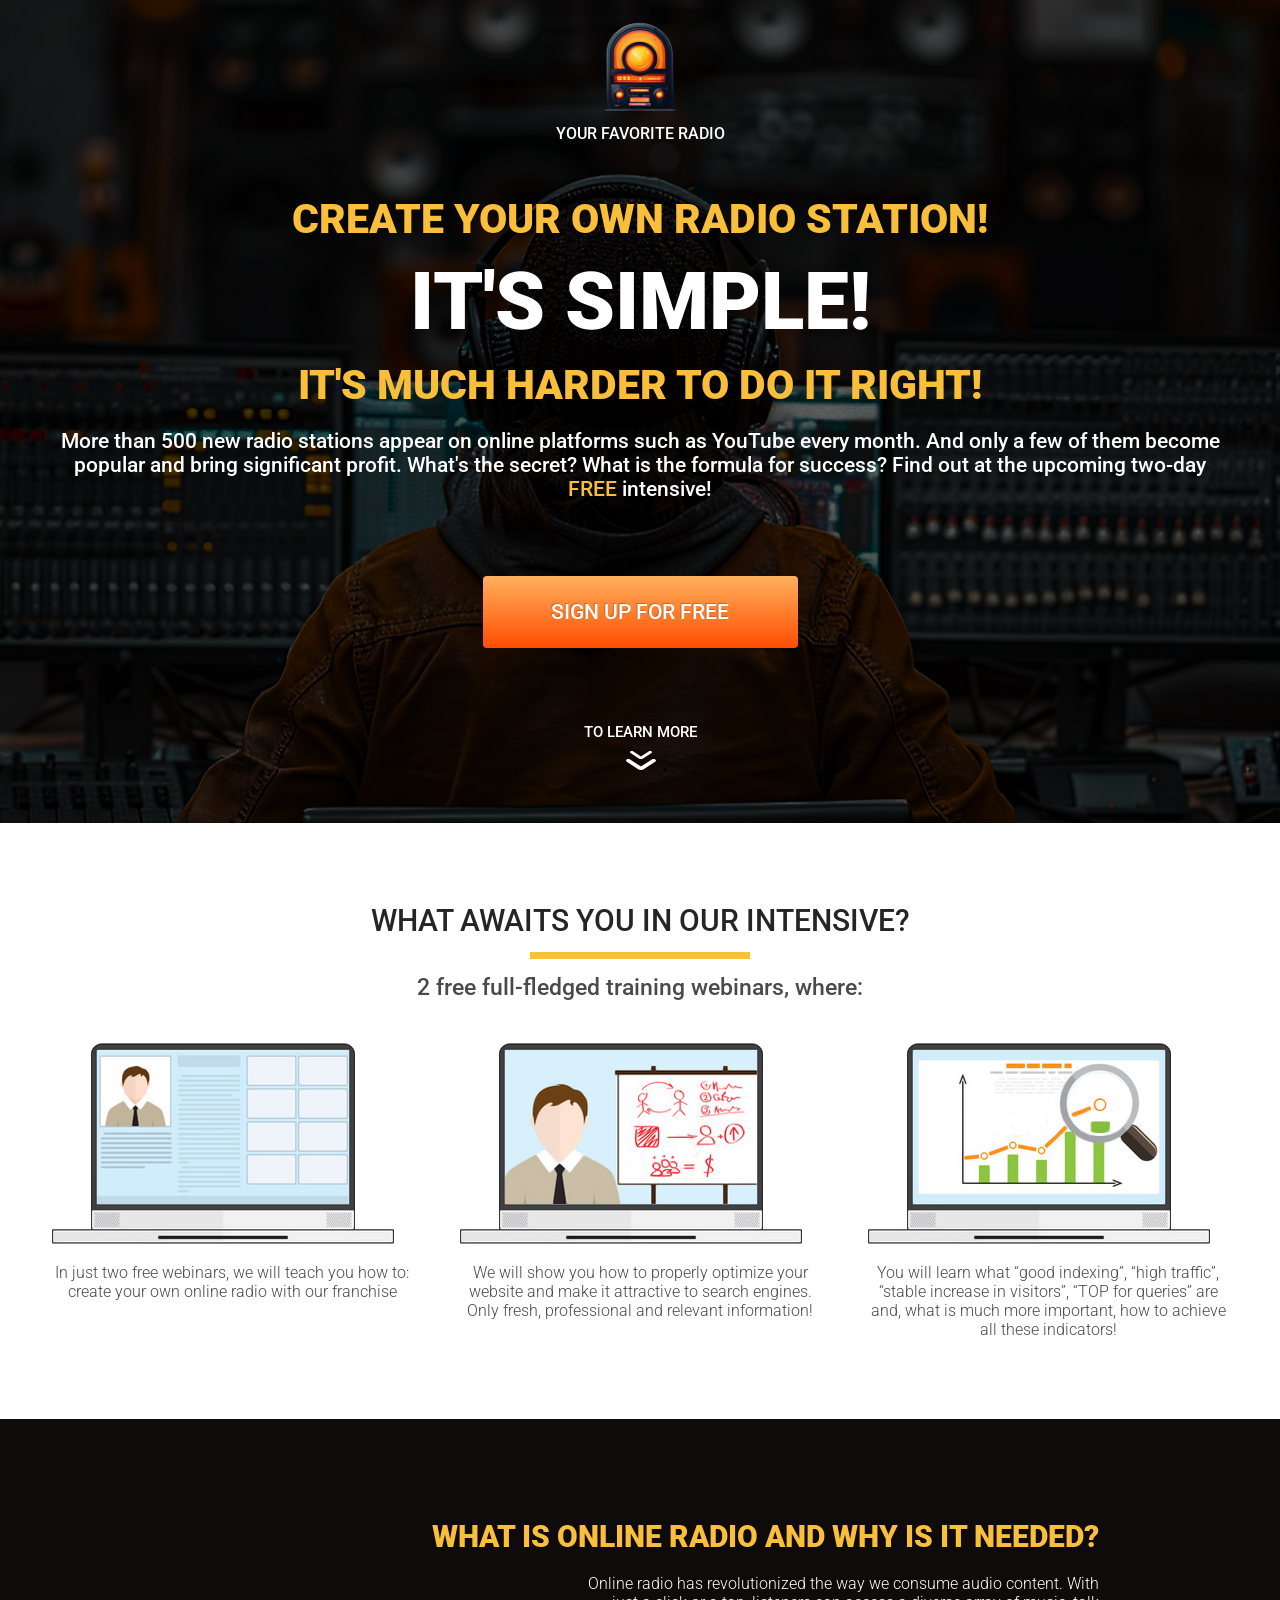
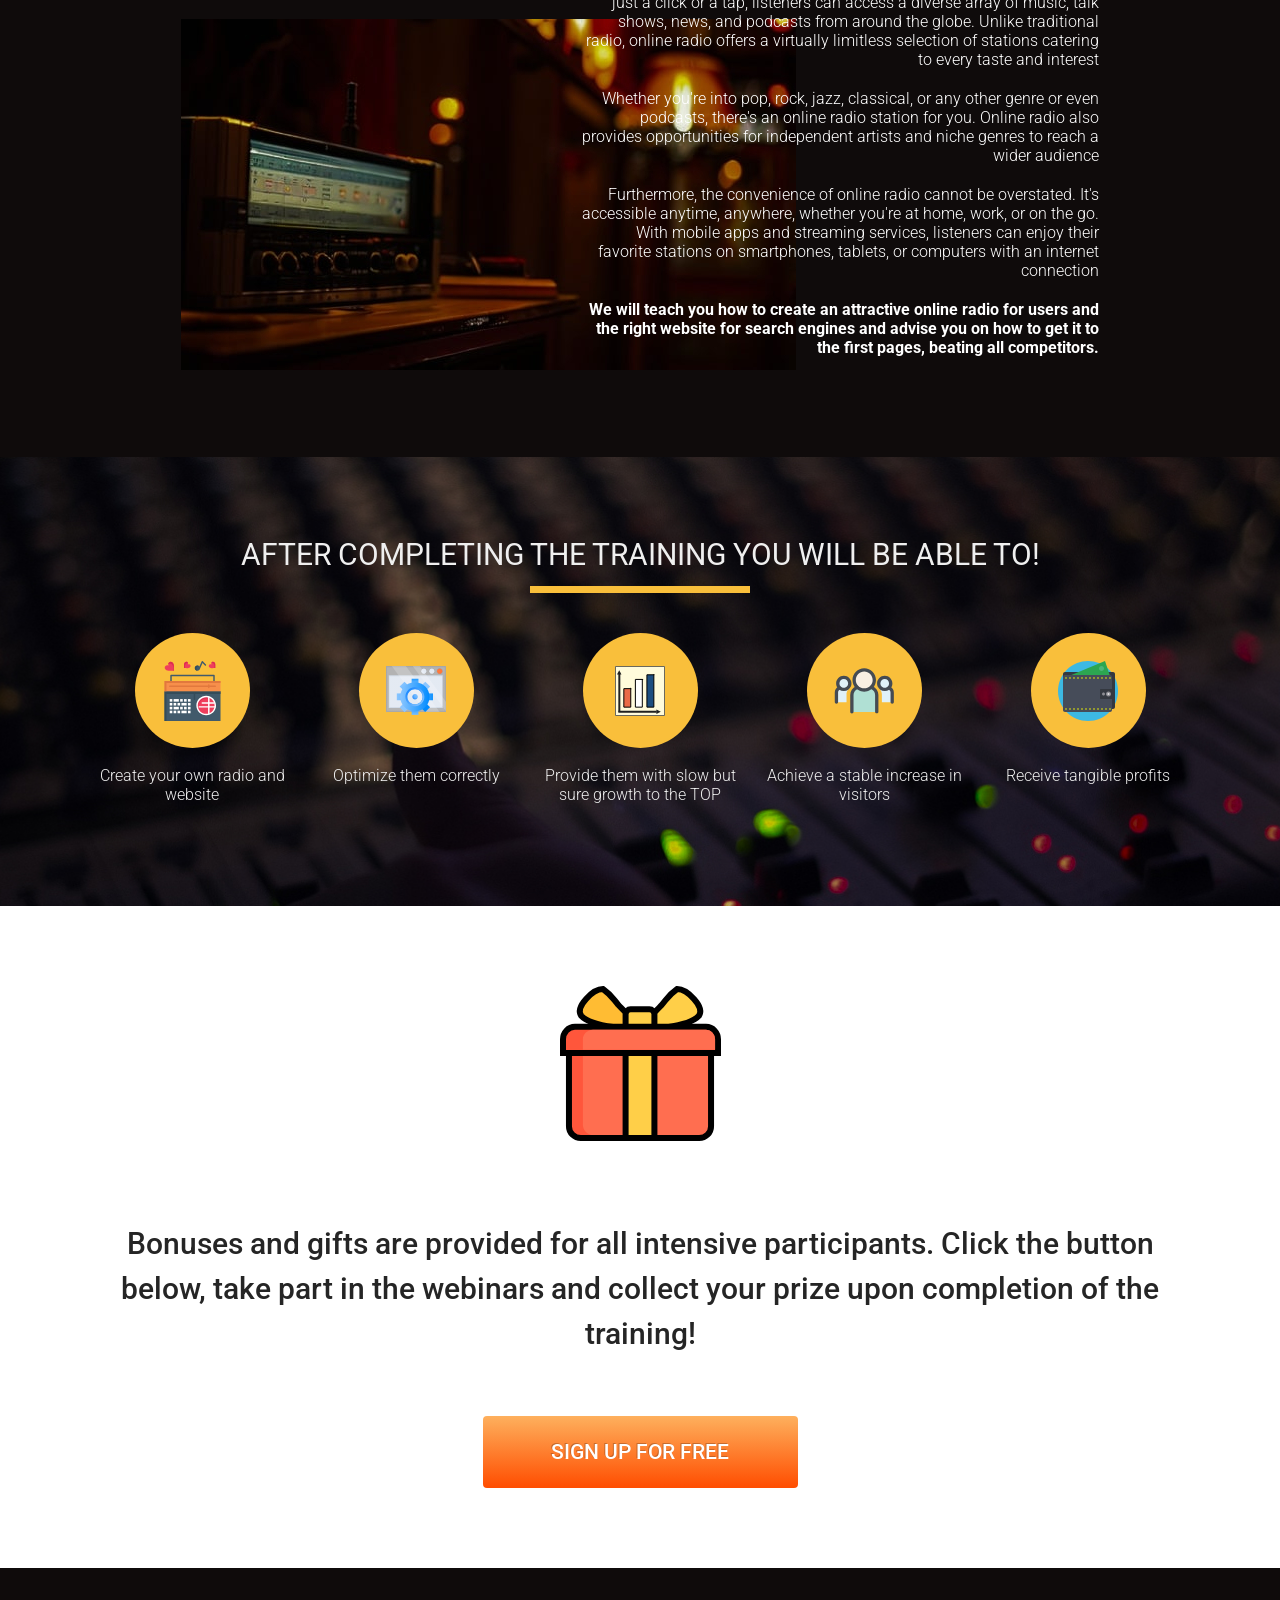
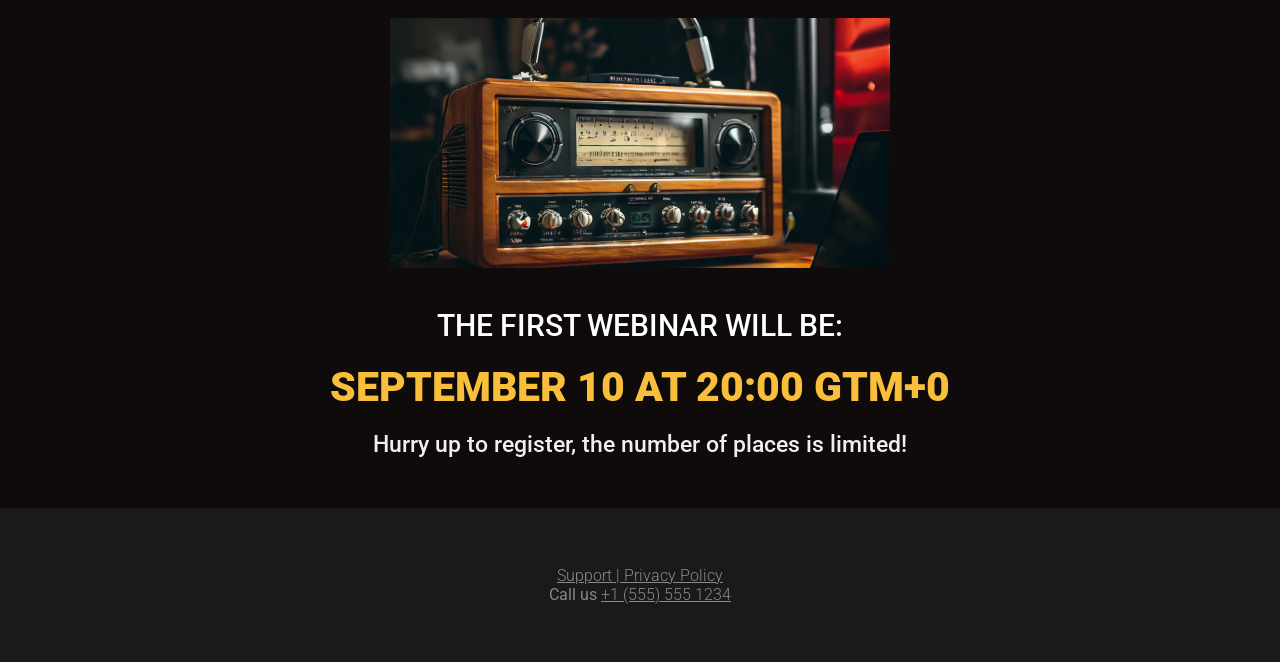
<file: index.html>
<!DOCTYPE html>
<html lang="en">
<head>
    <meta charset="UTF-8">
    <meta name="viewport" content="width=device-width, initial-scale=1.0">
    <link rel="preconnect" href="https://fonts.googleapis.com">
    <link rel="preconnect" href="https://fonts.gstatic.com" crossorigin>
    <link href="https://fonts.googleapis.com/css2?family=Roboto:ital,wght@0,100..900;1,100..900&display=swap" rel="stylesheet">
    <link rel="stylesheet" href="css/style.css">
    <title>Document</title>
</head>
<body>
    <main>
        <section class="all">
            <div class="container">
                <div class="logo">
                    <img src="icons/Logo.svg">
                    <div class="logo__text">Your favorite radio</div>
                </div>
                <div class="about">
                    <h3 class="title upper">Create your own radio station!</h3>
                    <h1>It's simple!</h1>
                    <h3 class="title lower">It's much harder to do it right!</h3>
                    <p>More than 500 new radio stations appear on online platforms such as YouTube every month. And only a few of them become popular and bring significant profit. What's the secret? What is the formula for success? Find out at the upcoming two-day <span>FREE</span> intensive!</p>
                </div>
                <button class="btn-orange">Sign up for free</button>
                <div class="more">To learn more</div>
                <img src="icons/Down_icon.svg"/ class="down">
            </div>
        </section>
        <section class="intensive">
            <div class="container">
                <h2 class="awaits">What awaits you in our intensive?</h2>
                <hr class="solid">
                <h3 class="training">2 free full-fledged training webinars, where:</h3>
                <div class="intensive__wrapper">
                    <div class="intensive__item">
                        <img src="img/intensive1.png" />
                        <p class="intensive__item__text">In just two free webinars, we will teach you how to: create your own online radio with our franchise</p>
                    </div>
                    <div class="intensive__item">
                        <img src="img/intensive2.png" />
                        <p class="intensive__item__text">We will show you how to properly optimize your website and make it attractive to search engines. Only fresh, professional and relevant information!</p>
                    </div>
                    <div class="intensive__item">
                        <img src="img/intensive3.png" />
                        <p class="intensive__item__text">You will learn what “good indexing”, “high traffic”, “stable increase in visitors”, “TOP for queries” are and, what is much more important, how to achieve all these indicators!</p>
                    </div>
                </div>
            </div>
        </section>
        <section class="needed">
            <div class="container">
                <h3 class="needed__title">What is online radio and why is it needed?</h3>
                <p class="needed__text">Online radio has revolutionized the way we consume audio content. With just a click or a tap, listeners can access a diverse array of music, talk shows, news, and podcasts from around the globe. Unlike traditional radio, online radio offers a virtually limitless selection of stations catering to every taste and interest
                </p>
                <p class="needed__text">Whether you're into pop, rock, jazz, classical, or any other genre or even podcasts, there's an online radio station for you. Online radio also provides opportunities for independent artists and niche genres to reach a wider audience
                </p>
                <p class="needed__text">Furthermore, the convenience of online radio cannot be overstated. It's accessible anytime, anywhere, whether you're at home, work, or on the go. With mobile apps and streaming services, listeners can enjoy their favorite stations on smartphones, tablets, or computers with an internet connection
                </p>
                <p class="needed__text bolder">We will teach you how to create an attractive online radio for users and the right website for search engines and advise you on how to get it to the first pages, beating all competitors.
                </p>
                <img src="img/Online radio.jpg" class="radio"/>
            </div>    
        </section>
        <section class="ableto">
            <div class="container">
                <h3 class="ableto__title">After completing the training you will be able to!</h3>
                <hr class="solid">
                <div class="ableto__container__flex">
                    <div class="ableto__container__flex__item">
                        <div class="ableto__circle">
                            <img src="icons/radio.svg" class="ableto__img"/>
                        </div>
                        <p>Create your own radio and website</p>
                    </div>
                    <div class="ableto__container__flex__item">
                        <div class="ableto__circle">
                            <img src="icons/Group (1).svg" class="ableto__img"/>
                        </div>
                        <p>Optimize them correctly</p>
                    </div>
                    <div class="ableto__container__flex__item">
                        <div class="ableto__circle">
                            <img src="icons/chart.svg" class="ableto__img"/>
                        </div>
                        <p>Provide them with slow but sure growth to the TOP</p>
                    </div>
                    <div class="ableto__container__flex__item">
                        <div class="ableto__circle">
                            <img src="icons/people.svg" class="ableto__img"/>
                        </div>
                        <p>Achieve a stable increase in visitors</p>
                    </div>
                    <div class="ableto__container__flex__item">
                        <div class="ableto__circle">
                            <img src="icons/wallet.svg" class="ableto__img"/>
                        </div>
                        <p>Receive tangible profits</p>
                    </div>
                </div>
            </div>
        </section>
        <section class="present">
            <div class="container">
                <div class="present__logo">
                    <img src="icons/present.svg"/>
                </div>   
                <div class="present__bonuses">
                    <h3>Bonuses and gifts are provided for all intensive participants. Click the button below,
                        take part in the webinars and collect your prize upon completion of the training!
                    </h3>
                </div>     
                <button class="btn-orange">Sign up for free</button>
            </div>
        </section>
        <section class="webinar">
            <div class="container">
                <div class="webinar__logo">
                    <img src="img/online.jpg"/>
                </div>
                <h4 class="webinar__subtitle">The first webinar will BE:</h4>
                <h3 class="title data">September 10 at 20:00 GTM+0</h3>
                <p class="webinar__text">Hurry up to register, the number of places is limited!</p>
            </div>
        </section>
    </main>
    <footer class="footer">
        <div class="container">
            <div class="footer__support">
                <a href="#">Support</a>
                |
                <a href="#">Privacy Policy</a>
            </div>
            <div class="footer__number">
                Call us <a href="tel:+15555551234">+1 (555) 555 1234</a>
            </div>    
        </div>
    </footer>
</body>
</html>
</file>
<file: css/style.css>
* {
    margin: 0;
    padding: 0;
    box-sizing: border-box;
}

html, button {
    font-family: "Roboto", sans-serif;
}

.container {
    max-width: 1920px;
    margin: 0 auto;
    position: relative;
    padding: 0 4%;
}

.logo img {
    display: block;
    margin: 0 auto;
}

.logo .logo__text {
    font-style: normal;
    font-weight: 500;
    font-size: 16px;
    text-align: center;
    text-transform: uppercase;
    color: #FFFFFF;
    margin-top: 13px;
}

.all {
    background: url("../img/Main_bg.jpg") center center / cover no-repeat;
    padding: 22px 0 53px 0;
}

h1 {
    font-style: normal;
    font-weight: 900;
    font-size: 80px;
    text-align: center;
    text-transform: uppercase;
    color: #FFFFFF;
    margin-top: 12px;
}

.title {
    font-style: normal;
    font-weight: 900;
    font-size: 41px;
    text-align: center;
    text-transform: uppercase;
    color: #F9BF3B;
}

.upper {
    margin-top: 52px;
}

.lower {
    margin-top: 12px;
}

.about p {
    font-style: normal;
    font-weight: 500;
    font-size: 21px;
    text-align: center;
    color: #FFFFFF;
    margin-top: 20px;
}

.about p span {
    color: #F9BF3B;
}

button.btn-orange  {
    display: block;
    margin: 0 auto;
    margin-top: 75px;
    width: 315px;
    height: 72px;
    background: linear-gradient(0deg, #FF4D00 0%, #FEB05D 100%);
    border-radius: 4px;
    font-style: normal;
    font-weight: 500;
    font-size: 21px;
    text-align: center;
    text-transform: uppercase;
    color: #FFFFFF;
    text-shadow: -1px -1px 0px rgba(0, 0, 0, 0.22);
    border: none;
    cursor: pointer;
}

.more {
    font-style: normal;
    font-weight: 500;
    font-size: 15px;
    line-height: 18px;
    text-align: center;
    text-transform: uppercase;
    color: #FFFFFF;
    margin-top: 75px;
}

.down {
    display: block;
    margin: 10px auto 0 auto;
}

.awaits {
    font-style: normal;
    font-weight: 500;
    font-size: 30px;
    text-align: center;
    text-transform: uppercase;
    color: #252525;
}

hr.solid {
    height: 7px;
    border: none;
    width: 220px;
    margin: 0 auto;
    background-color: #F9BF3B;
    margin-top: 14px;
}

.training {
    font-style: normal;
    font-weight: 500;
    font-size: 23px;
    text-align: center;
    color: #4A4A4A;
    margin-top: 15px;
}

.intensive {
    padding: 80px 0;
}

.intensive__wrapper {
    display: flex;
    margin-top: 42px;
    justify-content: center;
    gap: 48px;
}

.intensive__item img {
    width: 342px;
    height: 201px;
}

.intensive__item__text {
    font-style: normal;
    font-weight: 300;
    font-size: 16px;
    text-align: center;
    color: #4A4A4A;
    width: 360px;
    margin-top: 15px;
}

.needed {
    background-color:#0f0b0b;
    padding: 100px 141px;
    min-height: 600px;
}

.needed__title {
    font-style: normal;
    font-weight: 900;
    font-size: 30px;
    line-height: 35px;
    text-transform: uppercase;
    color: #F9BF3B;
    text-align: right;
}

.needed__text {
    position: relative;
    font-style: normal;
    font-weight: 300;
    font-size: 16px;
    line-height: 19px;
    text-align: right;
    color: #ffffff;
    margin-top: 20px;
    padding-left: 400px;
    z-index: 1;
}

.bolder {
    font-weight: bolder;
}

.radio {
    position: absolute;
    top: 100px;
    left: 40px;
}

.ableto {
    background: url("../img/Bgableto.jpg") center center / cover no-repeat;
    padding: 80px 0 102px 0;
}

.ableto__title {
    font-style: normal;
    font-weight: 400;
    font-size: 30px;
    line-height: 35px;
    text-align: center;
    text-transform: uppercase;
    color: #EFEFEF;
}

.ableto__container__flex {
    display: flex;
    justify-content: center;
    margin-top: 40px;
}

.ableto__container__flex__item p {
    font-style: normal;
    font-weight: 300;
    font-size: 16px;
    line-height: 19px;
    width: 224px;
    text-align: center;
    color: #EFEFEF;
    margin-top: 18px;
}

.ableto__circle {
    display: flex;
    justify-content: center;
    align-items: center;
    background-color: #F9BF3B;
    height: 115px;
    width: 115px;
    border-radius: 100%;
    margin: 0 auto;
}

.present {
    padding: 80px 0 80px 0;
}

.present__logo img {
    display: block;
    margin: 0 auto;
}

.present__bonuses h3 {
    font-style: normal;
    font-weight: 500;
    font-size: 30px;
    line-height: 150%;
    text-align: center;
    color: #252525;
    margin-top: 80px;
    width: 1116px;
    margin: 80px auto 0 auto;
}

.present button {
    margin-top: 60px;
}

.webinar {
    padding: 50px 0;
    background-color: #0F0B0B;
}

.webinar__logo img {
    display: block;
    margin: 0 auto;
    width: 500px;
    height: 250px;
}

.webinar__subtitle {
    font-style: normal;
    font-weight: 500;
    font-size: 30px;
    line-height: 35px;
    text-align: center;
    text-transform: uppercase;
    color: #FFFFFF;
    margin-top: 40px;
}

.webinar {
    .title.data {
        margin-top: 20px;
    }

    .webinar__text {
        font-style: normal;
        font-weight: 500;
        font-size: 23px;
        text-align: center;
        color: #EFEFEF;
        margin-top: 20px;
    }
}

footer.footer {
    background-color: #1A1A1A;
    padding: 58px 0;

    .footer__support {
        text-align: center;
        font-style: normal;
        font-weight: 300;
        font-size: 16px;
        text-decoration-line: underline;
        color: #888888;

        a {
            color: #888888;
        }
    }

    .footer__number {
        text-align: center;
        color: #888888;

        a {
            text-align: center;
            font-style: normal;
            font-weight: 300;
            font-size: 16px;
            text-decoration-line: underline;
            color: #888888;
        }
    }
    
}
</file>
